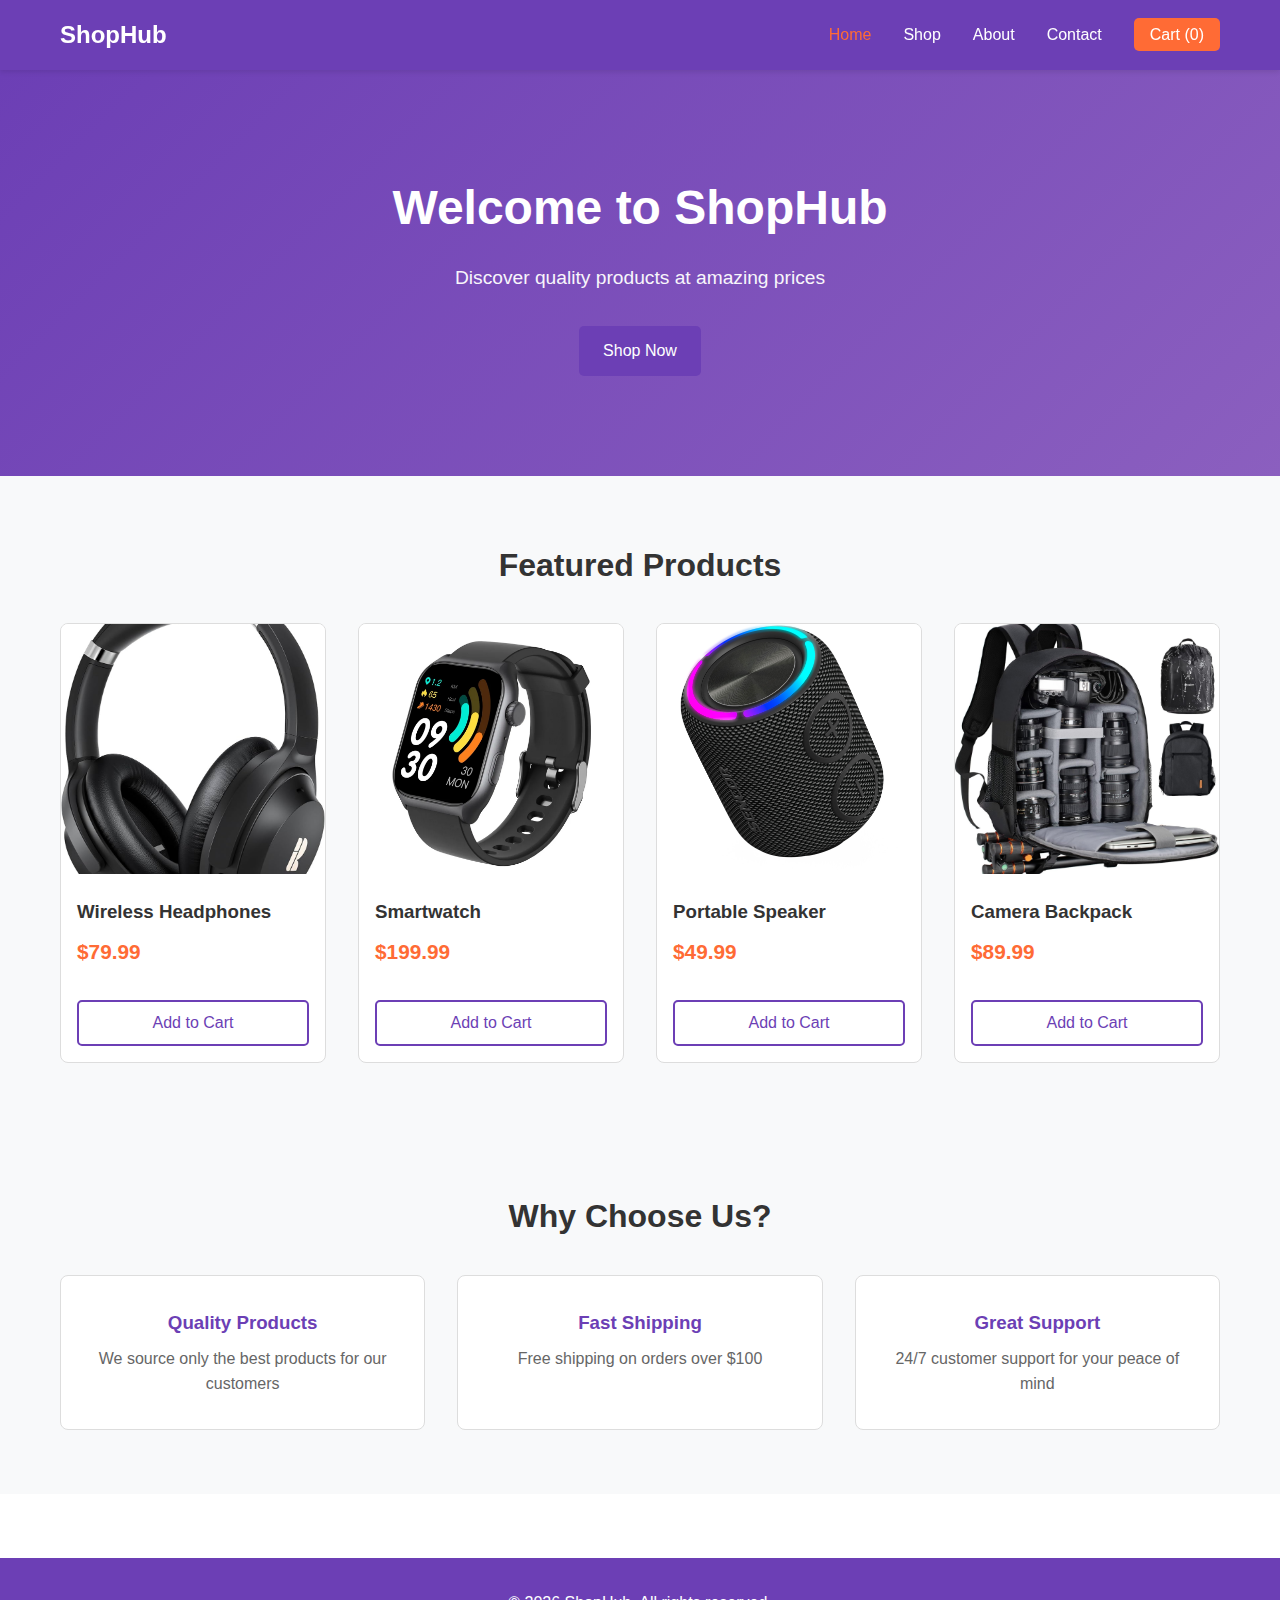
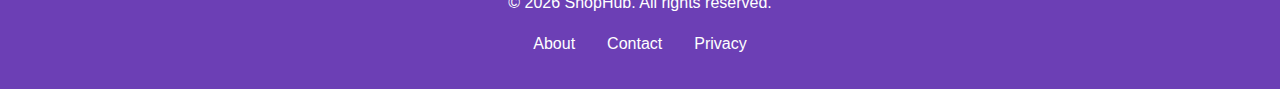
<file: index.html>
<!DOCTYPE html>
<html lang="en">
<head>
  <meta charset="UTF-8">
  <meta name="viewport" content="width=device-width, initial-scale=1.0">
  <title>ShopHub - Your Online Store</title>
  <link rel="stylesheet" href="styles.css">
</head>
<body>
  <nav class="navbar">
    <div class="container">
      <div class="navbar-content">
        <h1 class="logo">ShopHub</h1>
        <ul class="nav-menu">
          <li><a href="index.html" class="nav-link active">Home</a></li>
          <li><a href="shop.html" class="nav-link">Shop</a></li>
          <li><a href="about.html" class="nav-link">About</a></li>
          <li><a href="contact.html" class="nav-link">Contact</a></li>
          <li><a href="cart.html" class="nav-link cart-link">Cart (0)</a></li>
        </ul>
      </div>
    </div>
  </nav>
  <section class="hero">
    <div class="hero-content">
      <h2>Welcome to ShopHub</h2>
      <p>Discover quality products at amazing prices</p>
      <a href="shop.html" class="btn btn-primary">Shop Now</a>
    </div>
  </section>
  <section class="featured-section">
    <div class="container">
      <h2>Featured Products</h2>
      <div class="products-grid">
        <div class="product-card">
          <img src="wirelessheadphones.jpg" alt="Wireless Headphones">
          <h3>Wireless Headphones</h3>
          <p class="price">$79.99</p>
          <button class="btn btn-outline" onclick="addToCart('Wireless Headphones', 79.99)">Add to Cart</button>
        </div>
        <div class="product-card">
          <img src="smartwatch.jpg" alt="Smartwatch">
          <h3>Smartwatch</h3>
          <p class="price">$199.99</p>
          <button class="btn btn-outline" onclick="addToCart('Smartwatch', 199.99)">Add to Cart</button>
        </div>
        <div class="product-card">
          <img src="portablespeaker.jpg" alt="Portable Speaker">
          <h3>Portable Speaker</h3>
          <p class="price">$49.99</p>
          <button class="btn btn-outline" onclick="addToCart('Portable Speaker', 49.99)">Add to Cart</button>
        </div>
        <div class="product-card">
          <img src="camerabackpack.jpg" alt="Camera Backpack">
          <h3>Camera Backpack</h3>
          <p class="price">$89.99</p>
          <button class="btn btn-outline" onclick="addToCart('Camera Backpack', 89.99)">Add to Cart</button>
        </div>
      </div>
    </div>
  </section>

  
  <section class="about-preview">
    <div class="container">
      <h2>Why Choose Us?</h2>
      <div class="features">
        <div class="feature">
          <h3>Quality Products</h3>
          <p>We source only the best products for our customers</p>
        </div>
        <div class="feature">
          <h3>Fast Shipping</h3>
          <p>Free shipping on orders over $100</p>
        </div>
        <div class="feature">
          <h3>Great Support</h3>
          <p>24/7 customer support for your peace of mind</p>
        </div>
      </div>
    </div>
  </section>
  <footer class="footer">
    <div class="container">
      <p>&copy; 2026 ShopHub. All rights reserved.</p>
      <ul class="footer-links">
        <li><a href="about.html">About</a></li>
        <li><a href="contact.html">Contact</a></li>
        <li><a href="#">Privacy</a></li>
      </ul>
    </div>
  </footer>

  <script src="script.js"></script>
</body>
</html>
</file>
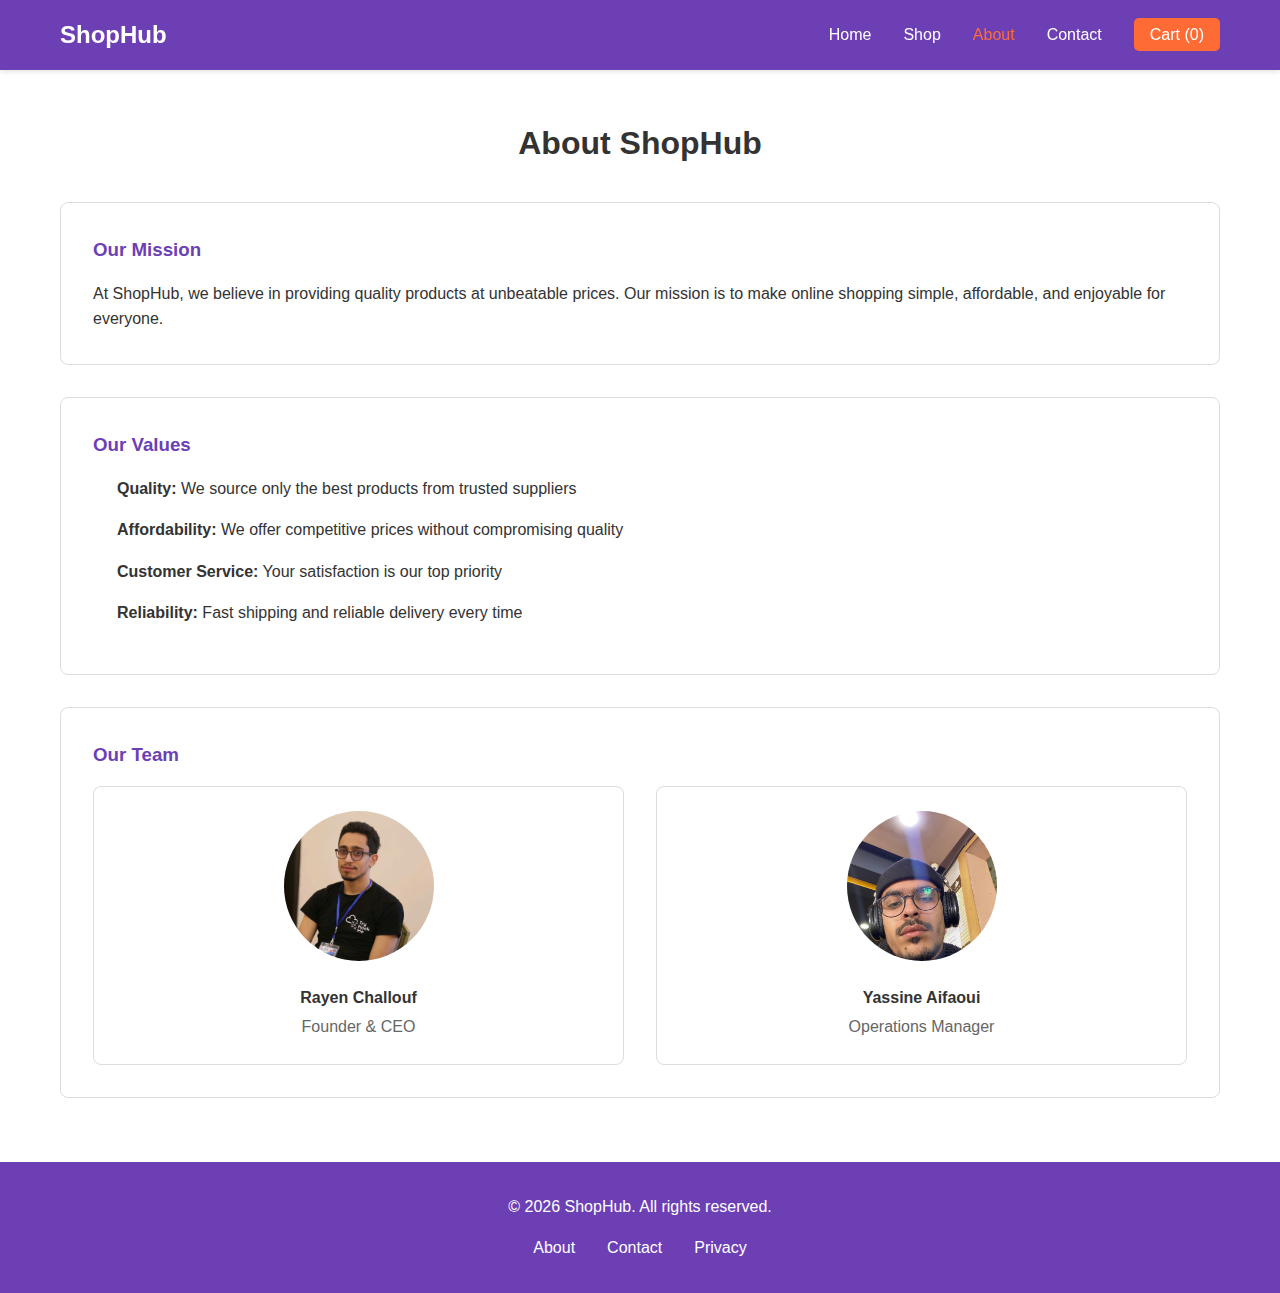
<file: about.html>
<!DOCTYPE html>
<html lang="en">
<head>
  <meta charset="UTF-8">
  <meta name="viewport" content="width=device-width, initial-scale=1.0">
  <title>About - ShopHub</title>
  <link rel="stylesheet" href="styles.css">
</head>
<body>
  <nav class="navbar">
    <div class="container">
      <div class="navbar-content">
        <h1 class="logo">ShopHub</h1>
        <ul class="nav-menu">
          <li><a href="index.html" class="nav-link">Home</a></li>
          <li><a href="shop.html" class="nav-link">Shop</a></li>
          <li><a href="about.html" class="nav-link active">About</a></li>
          <li><a href="contact.html" class="nav-link">Contact</a></li>
          <li><a href="cart.html" class="nav-link cart-link">Cart (0)</a></li>
        </ul>
      </div>
    </div>
  </nav>
  <div class="container about-container">
    <h2>About ShopHub</h2>
    
    <section class="about-section">
      <h3>Our Mission</h3>
      <p>At ShopHub, we believe in providing quality products at unbeatable prices. Our mission is to make online shopping simple, affordable, and enjoyable for everyone.</p>
    </section>

    <section class="about-section">
      <h3>Our Values</h3>
      <ul class="values-list">
        <li><strong>Quality:</strong> We source only the best products from trusted suppliers</li>
        <li><strong>Affordability:</strong> We offer competitive prices without compromising quality</li>
        <li><strong>Customer Service:</strong> Your satisfaction is our top priority</li>
        <li><strong>Reliability:</strong> Fast shipping and reliable delivery every time</li>
      </ul>
    </section>

    <section class="about-section">
      <h3>Our Team</h3>
      <div class="team-grid">
        <div class="team-member">
          <img src="rayen.jpg" alt="Team Member">
          <h4>Rayen Challouf</h4>
          <p>Founder & CEO</p>
        </div>
        <div class="team-member">
          <img src="yassine.jpg" alt="Team Member">
          <h4>Yassine Aifaoui</h4>
          <p>Operations Manager</p>
        </div>
      </div>
    </section>
  </div>
  <footer class="footer">
    <div class="container">
      <p>&copy; 2026 ShopHub. All rights reserved.</p>
      <ul class="footer-links">
        <li><a href="about.html">About</a></li>
        <li><a href="contact.html">Contact</a></li>
        <li><a href="#">Privacy</a></li>
      </ul>
    </div>
  </footer>

  <script src="script.js"></script>
</body>
</html>
</file>
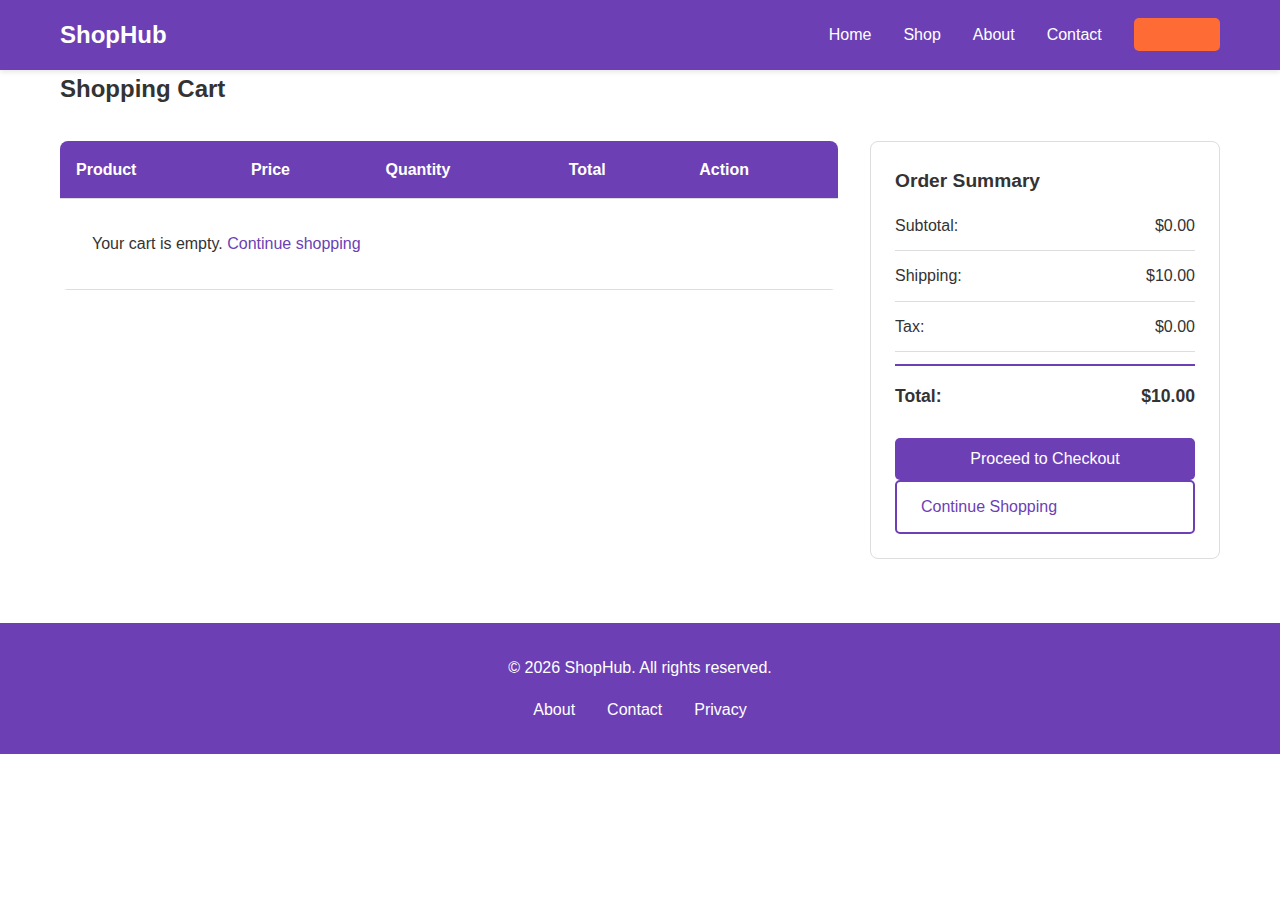
<file: cart.html>
<!DOCTYPE html>
<html lang="en">
<head>
  <meta charset="UTF-8">
  <meta name="viewport" content="width=device-width, initial-scale=1.0">
  <title>Shopping Cart - ShopHub</title>
  <link rel="stylesheet" href="styles.css">
</head>
<body>
  <!-- Navigation -->
  <nav class="navbar">
    <div class="container">
      <div class="navbar-content">
        <h1 class="logo">ShopHub</h1>
        <ul class="nav-menu">
          <li><a href="index.html" class="nav-link">Home</a></li>
          <li><a href="shop.html" class="nav-link">Shop</a></li>
          <li><a href="about.html" class="nav-link">About</a></li>
          <li><a href="contact.html" class="nav-link">Contact</a></li>
          <li><a href="cart.html" class="nav-link cart-link active">Cart (0)</a></li>
        </ul>
      </div>
    </div>
  </nav>

  <!-- Cart -->
  <div class="container cart-container">
    <h2>Shopping Cart</h2>
    
    <div class="cart-layout">
      <div class="cart-items">
        <table class="cart-table">
          <thead>
            <tr>
              <th>Product</th>
              <th>Price</th>
              <th>Quantity</th>
              <th>Total</th>
              <th>Action</th>
            </tr>
          </thead>
          <tbody id="cart-items">
            <tr class="empty-cart">
              <td colspan="5">Your cart is empty. <a href="shop.html">Continue shopping</a></td>
            </tr>
          </tbody>
        </table>
      </div>

      <div class="order-summary">
        <h3>Order Summary</h3>
        <div class="summary-row">
          <span>Subtotal:</span>
          <span id="subtotal">$0.00</span>
        </div>
        <div class="summary-row">
          <span>Shipping:</span>
          <span id="shipping">Free</span>
        </div>
        <div class="summary-row">
          <span>Tax:</span>
          <span id="tax">$0.00</span>
        </div>
        <div class="summary-row total">
          <span>Total:</span>
          <span id="total">$0.00</span>
        </div>
        <button class="btn btn-primary full-width">Proceed to Checkout</button>
        <a href="shop.html" class="btn btn-outline full-width">Continue Shopping</a>
      </div>
    </div>
  </div>

  <!-- Footer -->
  <footer class="footer">
    <div class="container">
      <p>&copy; 2026 ShopHub. All rights reserved.</p>
      <ul class="footer-links">
        <li><a href="about.html">About</a></li>
        <li><a href="contact.html">Contact</a></li>
        <li><a href="#">Privacy</a></li>
      </ul>
    </div>
  </footer>

  <script src="script.js"></script>
</body>
</html>
</file>
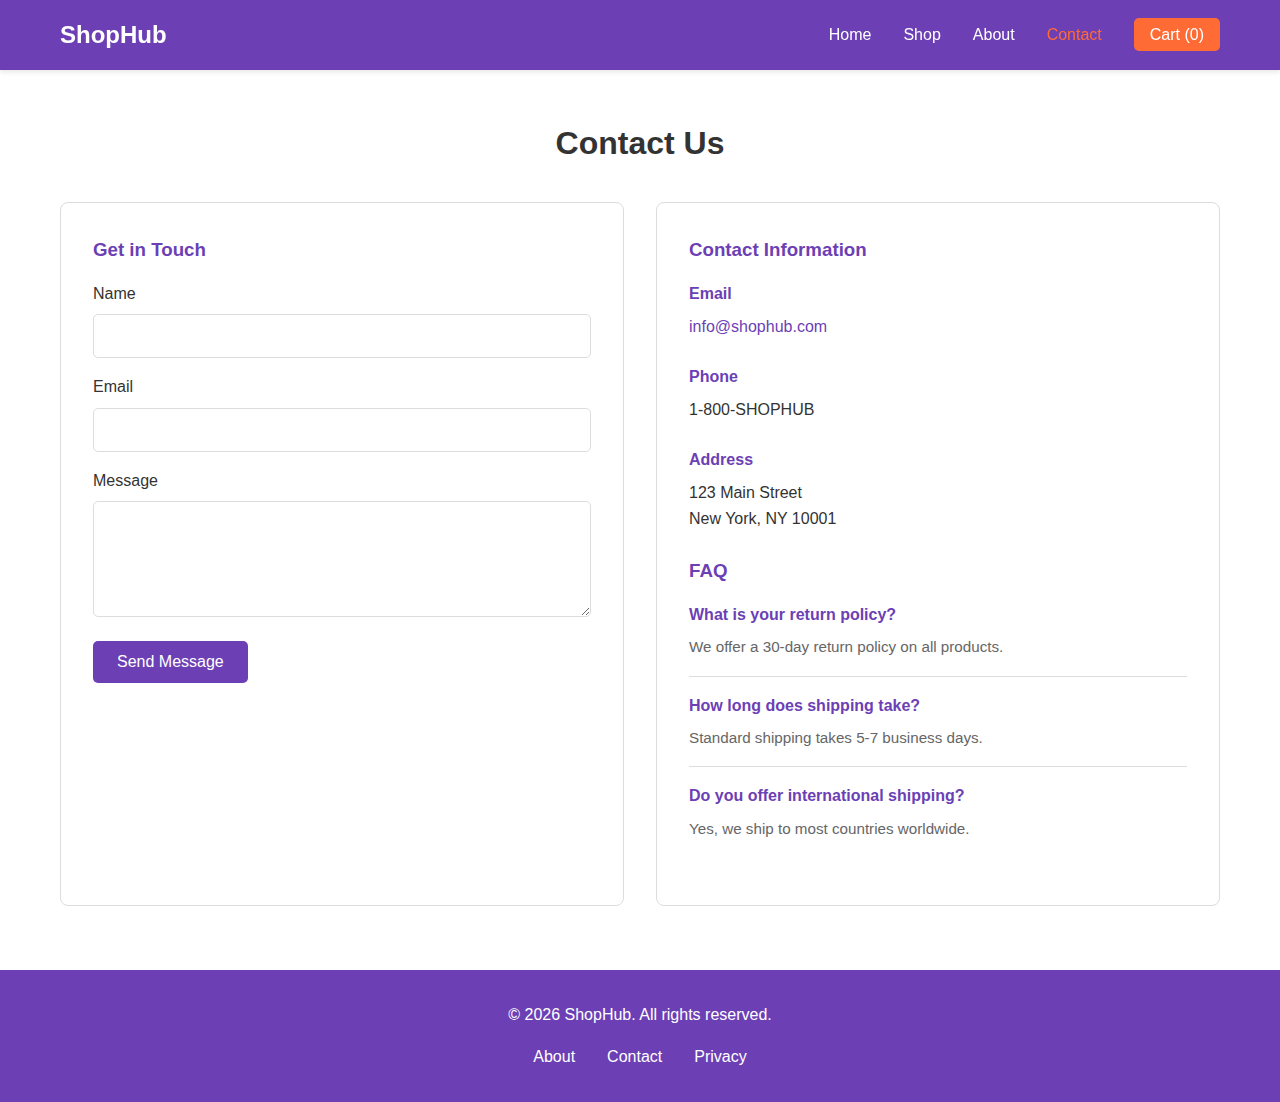
<file: contact.html>
<!DOCTYPE html>
<html lang="en">
<head>
  <meta charset="UTF-8">
  <meta name="viewport" content="width=device-width, initial-scale=1.0">
  <title>Contact - ShopHub</title>
  <link rel="stylesheet" href="styles.css">
</head>
<body>
  <!-- Navigation -->
  <nav class="navbar">
    <div class="container">
      <div class="navbar-content">
        <h1 class="logo">ShopHub</h1>
        <ul class="nav-menu">
          <li><a href="index.html" class="nav-link">Home</a></li>
          <li><a href="shop.html" class="nav-link">Shop</a></li>
          <li><a href="about.html" class="nav-link">About</a></li>
          <li><a href="contact.html" class="nav-link active">Contact</a></li>
          <li><a href="cart.html" class="nav-link cart-link">Cart (0)</a></li>
        </ul>
      </div>
    </div>
  </nav>

  <!-- Contact Section -->
  <div class="container contact-container">
    <h2>Contact Us</h2>
    
    <div class="contact-layout">
      <div class="contact-form">
        <h3>Get in Touch</h3>
        <form onsubmit="handleSubmit(event)">
          <div class="form-group">
            <label for="name">Name</label>
            <input type="text" id="name" required>
          </div>
          <div class="form-group">
            <label for="email">Email</label>
            <input type="email" id="email" required>
          </div>
          <div class="form-group">
            <label for="message">Message</label>
            <textarea id="message" rows="5" required></textarea>
          </div>
          <button type="submit" class="btn btn-primary">Send Message</button>
        </form>
      </div>

      <div class="contact-info">
        <h3>Contact Information</h3>
        <div class="info-item">
          <h4>Email</h4>
          <p><a href="mailto:info@shophub.com">info@shophub.com</a></p>
        </div>
        <div class="info-item">
          <h4>Phone</h4>
          <p>1-800-SHOPHUB</p>
        </div>
        <div class="info-item">
          <h4>Address</h4>
          <p>123 Main Street<br>New York, NY 10001</p>
        </div>

        <h3>FAQ</h3>
        <div class="faq-item">
          <h4>What is your return policy?</h4>
          <p>We offer a 30-day return policy on all products.</p>
        </div>
        <div class="faq-item">
          <h4>How long does shipping take?</h4>
          <p>Standard shipping takes 5-7 business days.</p>
        </div>
        <div class="faq-item">
          <h4>Do you offer international shipping?</h4>
          <p>Yes, we ship to most countries worldwide.</p>
        </div>
      </div>
    </div>
  </div>

  <!-- Footer -->
  <footer class="footer">
    <div class="container">
      <p>&copy; 2026 ShopHub. All rights reserved.</p>
      <ul class="footer-links">
        <li><a href="about.html">About</a></li>
        <li><a href="contact.html">Contact</a></li>
        <li><a href="#">Privacy</a></li>
      </ul>
    </div>
  </footer>

  <script src="script.js"></script>
</body>
</html>
</file>
<file: styles.css>
* {
  margin: 0;
  padding: 0;
  box-sizing: border-box;
}

:root {
  --primary-color: #6c3fb5;
  --accent-color: #ff6b35;
  --text-dark: #333;
  --text-light: #666;
  --bg-light: #f8f9fa;
  --border-color: #ddd;
}

body {
  font-family: "Segoe UI", Tahoma, Geneva, Verdana, sans-serif;
  color: var(--text-dark);
  background-color: #fff;
  line-height: 1.6;
}

.container {
  max-width: 1200px;
  margin: 0 auto;
  padding: 0 20px;
}

/* Navigation */
.navbar {
  background-color: var(--primary-color);
  color: white;
  padding: 1rem 0;
  position: sticky;
  top: 0;
  z-index: 100;
  box-shadow: 0 2px 5px rgba(0, 0, 0, 0.1);
}

.navbar-content {
  display: flex;
  justify-content: space-between;
  align-items: center;
}

.logo {
  font-size: 1.5rem;
  font-weight: bold;
}

.nav-menu {
  display: flex;
  list-style: none;
  gap: 2rem;
}

.nav-link {
  color: white;
  text-decoration: none;
  transition: color 0.3s;
}

.nav-link:hover,
.nav-link.active {
  color: var(--accent-color);
}

.cart-link {
  background-color: var(--accent-color);
  padding: 0.5rem 1rem;
  border-radius: 5px;
}

/* Buttons */
.btn {
  padding: 0.75rem 1.5rem;
  border: none;
  border-radius: 5px;
  cursor: pointer;
  font-size: 1rem;
  transition: all 0.3s;
  text-decoration: none;
  display: inline-block;
}

.btn-primary {
  background-color: var(--primary-color);
  color: white;
}

.btn-primary:hover {
  background-color: #5a2f92;
  transform: translateY(-2px);
}

.btn-outline {
  border: 2px solid var(--primary-color);
  color: var(--primary-color);
  background-color: white;
}

.btn-outline:hover {
  background-color: var(--primary-color);
  color: white;
}

.full-width {
  width: 100%;
}

/* Hero Section */
.hero {
  background: linear-gradient(135deg, var(--primary-color), #8b5fbf);
  color: white;
  padding: 100px 20px;
  text-align: center;
}

.hero-content h2 {
  font-size: 3rem;
  margin-bottom: 1rem;
}

.hero-content p {
  font-size: 1.2rem;
  margin-bottom: 2rem;
  opacity: 0.95;
}

/* Sections */
.featured-section,
.about-preview,
.related-section {
  padding: 4rem 0;
  background-color: #f8f9fa;
}

.featured-section h2,
.about-preview h2,
.related-section h3 {
  text-align: center;
  margin-bottom: 2rem;
  font-size: 2rem;
}

/* Products Grid */
.products-grid {
  display: grid;
  grid-template-columns: repeat(auto-fill, minmax(250px, 1fr));
  gap: 2rem;
  margin-top: 2rem;
}

.product-card {
  background-color: white;
  border: 1px solid var(--border-color);
  border-radius: 8px;
  overflow: hidden;
  transition: transform 0.3s, box-shadow 0.3s;
}

.product-card:hover {
  transform: translateY(-5px);
  box-shadow: 0 5px 20px rgba(0, 0, 0, 0.1);
}

.product-card img {
  width: 100%;
  height: 250px;
  object-fit: cover;
}

.product-card h3,
.product-card p {
  padding: 0 1rem;
}

.product-card h3 {
  margin-top: 1rem;
  margin-bottom: 0.5rem;
}

.price {
  color: var(--accent-color);
  font-size: 1.3rem;
  font-weight: bold;
  margin-bottom: 1rem;
}

.price-large {
  color: var(--accent-color);
  font-size: 2rem;
  font-weight: bold;
  margin: 1rem 0;
}

.rating {
  color: var(--text-light);
  font-size: 0.9rem;
  margin-bottom: 1rem;
}

.product-card .btn {
  width: calc(100% - 2rem);
  margin: 1rem;
  text-align: center;
}

/* Shop Layout */
.shop-layout {
  display: grid;
  grid-template-columns: 250px 1fr;
  gap: 2rem;
  margin-top: 2rem;
}

.filters {
  background-color: white;
  border: 1px solid var(--border-color);
  border-radius: 8px;
  padding: 1.5rem;
  height: fit-content;
}

.filters h3 {
  margin-top: 0;
  margin-bottom: 1rem;
  font-size: 1.1rem;
}

.filters label {
  display: block;
  margin-bottom: 0.75rem;
  cursor: pointer;
  color: var(--text-dark);
}

.filters input[type="checkbox"],
.filters input[type="range"] {
  margin-right: 0.5rem;
}

.slider {
  width: 100%;
  margin-top: 0.5rem;
}

/* Product Detail */
.product-detail {
  display: grid;
  grid-template-columns: 1fr 1fr;
  gap: 3rem;
  margin: 3rem auto;
}

.product-images img {
  width: 100%;
  border-radius: 8px;
}

.product-info h2 {
  margin-bottom: 1rem;
  font-size: 2rem;
}

.product-details {
  margin-top: 2rem;
}

.product-details h3 {
  margin-top: 1.5rem;
  margin-bottom: 0.75rem;
  font-size: 1.1rem;
}

.product-details ul {
  margin-left: 1.5rem;
  margin-bottom: 1rem;
}

.product-details li {
  margin-bottom: 0.5rem;
}

.quantity-selector {
  display: flex;
  gap: 0.5rem;
  margin-bottom: 1rem;
  width: fit-content;
}

.quantity-selector button {
  padding: 0.5rem 1rem;
  border: 1px solid var(--border-color);
  background-color: white;
  cursor: pointer;
  border-radius: 5px;
}

.quantity-selector input {
  width: 60px;
  padding: 0.5rem;
  border: 1px solid var(--border-color);
  text-align: center;
  border-radius: 5px;
}

.product-info .btn {
  margin-right: 1rem;
  margin-top: 1rem;
}

/* Cart */
.cart-layout {
  display: grid;
  grid-template-columns: 1fr 350px;
  gap: 2rem;
  margin: 2rem 0;
}

.cart-table {
  width: 100%;
  border-collapse: collapse;
  background-color: white;
  border-radius: 8px;
  overflow: hidden;
}

.cart-table th,
.cart-table td {
  padding: 1rem;
  text-align: left;
  border-bottom: 1px solid var(--border-color);
}

.cart-table th {
  background-color: var(--primary-color);
  color: white;
}

.cart-table tr:hover {
  background-color: var(--bg-light);
}

.empty-cart {
  text-align: center;
}

.empty-cart td {
  padding: 2rem;
}

.empty-cart a {
  color: var(--primary-color);
  text-decoration: none;
}

.order-summary {
  background-color: white;
  border: 1px solid var(--border-color);
  border-radius: 8px;
  padding: 1.5rem;
  height: fit-content;
}

.order-summary h3 {
  margin-bottom: 1rem;
  font-size: 1.2rem;
}

.summary-row {
  display: flex;
  justify-content: space-between;
  margin-bottom: 0.75rem;
  padding-bottom: 0.75rem;
  border-bottom: 1px solid var(--border-color);
}

.summary-row.total {
  border-bottom: none;
  border-top: 2px solid var(--primary-color);
  padding-top: 1rem;
  font-weight: bold;
  font-size: 1.1rem;
  margin-bottom: 1rem;
}

/* About & Contact */
.about-container,
.contact-container {
  margin: 3rem auto;
}

.about-container h2,
.contact-container h2 {
  text-align: center;
  margin-bottom: 2rem;
  font-size: 2rem;
}

.about-section {
  margin-bottom: 2rem;
  background-color: white;
  padding: 2rem;
  border-radius: 8px;
  border: 1px solid var(--border-color);
}

.about-section h3 {
  margin-bottom: 1rem;
  color: var(--primary-color);
}

.values-list {
  list-style: none;
  margin-left: 0;
}

.values-list li {
  margin-bottom: 1rem;
  padding-left: 1.5rem;
}

.team-grid {
  display: grid;
  grid-template-columns: repeat(auto-fit, minmax(200px, 1fr));
  gap: 2rem;
  margin-top: 1rem;
}

.team-member {
  text-align: center;
  background-color: white;
  padding: 1.5rem;
  border-radius: 8px;
  border: 1px solid var(--border-color);
}

.team-member img {
  width: 150px;
  height: 150px;
  border-radius: 50%;
  object-fit: cover;
  margin-bottom: 1rem;
}

.team-member h4 {
  margin-bottom: 0.25rem;
}

.team-member p {
  color: var(--text-light);
}

/* Contact */
.contact-layout {
  display: grid;
  grid-template-columns: 1fr 1fr;
  gap: 2rem;
  margin-top: 2rem;
}

.contact-form,
.contact-info {
  background-color: white;
  padding: 2rem;
  border-radius: 8px;
  border: 1px solid var(--border-color);
}

.contact-form h3,
.contact-info h3 {
  margin-bottom: 1rem;
  color: var(--primary-color);
}

.form-group {
  margin-bottom: 1rem;
}

.form-group label {
  display: block;
  margin-bottom: 0.5rem;
  font-weight: 500;
}

.form-group input,
.form-group textarea {
  width: 100%;
  padding: 0.75rem;
  border: 1px solid var(--border-color);
  border-radius: 5px;
  font-family: inherit;
  font-size: 1rem;
}

.form-group input:focus,
.form-group textarea:focus {
  outline: none;
  border-color: var(--primary-color);
  box-shadow: 0 0 5px rgba(108, 63, 181, 0.3);
}

.info-item {
  margin-bottom: 1.5rem;
}

.info-item h4 {
  margin-bottom: 0.5rem;
  color: var(--primary-color);
}

.info-item a {
  color: var(--primary-color);
  text-decoration: none;
}

.info-item a:hover {
  text-decoration: underline;
}

.faq-item {
  margin-bottom: 1rem;
  padding-bottom: 1rem;
  border-bottom: 1px solid var(--border-color);
}

.faq-item:last-child {
  border-bottom: none;
}

.faq-item h4 {
  margin-bottom: 0.5rem;
  color: var(--primary-color);
}

.faq-item p {
  color: var(--text-light);
  font-size: 0.95rem;
}

/* Features */
.features {
  display: grid;
  grid-template-columns: repeat(auto-fit, minmax(200px, 1fr));
  gap: 2rem;
  margin-top: 1rem;
}

.feature {
  background-color: white;
  padding: 2rem;
  border-radius: 8px;
  text-align: center;
  border: 1px solid var(--border-color);
}

.feature h3 {
  color: var(--primary-color);
  margin-bottom: 0.5rem;
}

.feature p {
  color: var(--text-light);
}

/* Footer */
.footer {
  background-color: var(--primary-color);
  color: white;
  padding: 2rem 0;
  margin-top: 4rem;
  text-align: center;
}

.footer-links {
  list-style: none;
  margin-top: 1rem;
  display: flex;
  justify-content: center;
  gap: 2rem;
}

.footer-links a {
  color: white;
  text-decoration: none;
}

.footer-links a:hover {
  color: var(--accent-color);
}

/* Shop Container */
.shop-container h2 {
  text-align: center;
  margin: 2rem 0;
  font-size: 2rem;
}

/* Responsive */
@media (max-width: 768px) {
  .nav-menu {
    gap: 1rem;
    font-size: 0.9rem;
  }

  .hero-content h2 {
    font-size: 2rem;
  }

  .shop-layout {
    grid-template-columns: 1fr;
  }

  .product-detail {
    grid-template-columns: 1fr;
  }

  .cart-layout {
    grid-template-columns: 1fr;
  }

  .contact-layout {
    grid-template-columns: 1fr;
  }

  .products-grid {
    grid-template-columns: repeat(auto-fill, minmax(150px, 1fr));
    gap: 1rem;
  }
}
</file>
